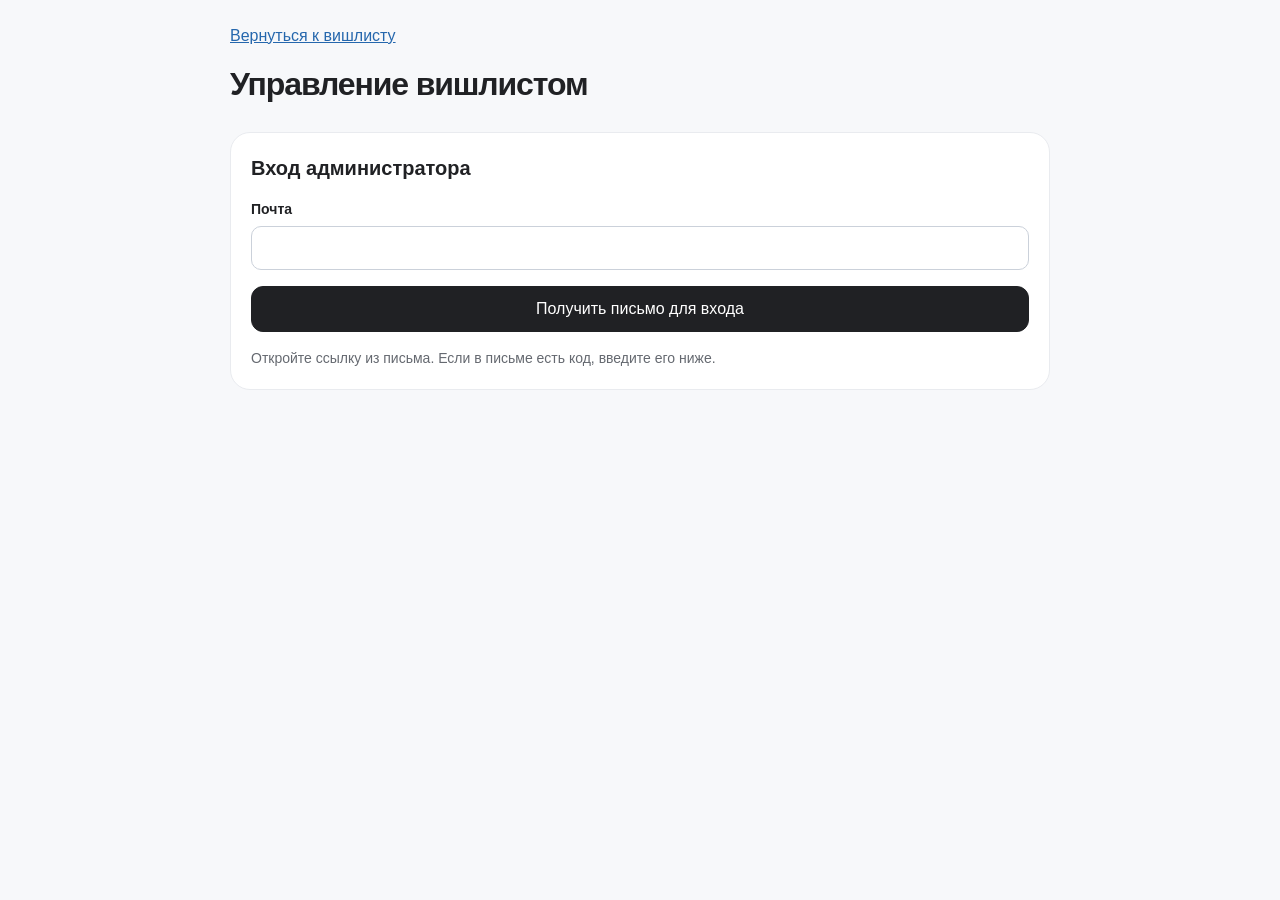
<file: admin.html>
<!doctype html>
<html lang="ru">
<head>
  <meta charset="utf-8">
  <meta name="viewport" content="width=device-width, initial-scale=1">
  <meta name="robots" content="noindex">
  <title>Управление вишлистом</title>
  <link rel="stylesheet" href="styles.css?v=admin-1">
  <link rel="stylesheet" href="admin.css?v=1">
  <script src="config.js" defer></script>
  <script src="admin.js?v=1" defer></script>
</head>
<body>
  <main class="admin-shell">
    <header class="admin-header"><div><a href="./">Вернуться к вишлисту</a><h1>Управление вишлистом</h1></div><button id="logout" hidden>Выйти</button></header>
    <p id="admin-status" role="status"></p>
    <section id="login-panel">
      <form id="login-form" class="admin-panel">
        <h2>Вход администратора</h2>
        <label>Почта<input id="email" type="email" autocomplete="email" required></label>
        <button type="submit">Получить письмо для входа</button>
        <p>Откройте ссылку из письма. Если в письме есть код, введите его ниже.</p>
      </form>
      <form id="code-form" class="admin-panel" hidden>
        <label>Код из письма<input id="otp" autocomplete="one-time-code" inputmode="numeric" required></label>
        <button type="submit">Войти по коду</button>
      </form>
    </section>
    <section id="workspace" hidden>
      <div class="admin-toolbar"><button id="new-gift">Добавить товар</button><button id="import-market">Проверить подборку Маркета</button><button id="publish">Опубликовать изменения</button></div>
      <p id="draft-status">Изменения появятся у гостей после публикации.</p>
      <section id="import-preview" class="admin-panel" hidden></section>
      <form id="gift-form" class="admin-panel" hidden>
        <h2 id="form-title">Товар</h2>
        <label>Название<input id="gift-name" maxlength="200" required></label>
        <label>Описание<textarea id="gift-description" maxlength="2000" rows="3"></textarea></label>
        <label>Фото<input id="gift-image" type="url" placeholder="https://…" required></label>
        <label>Ссылка на товар<input id="gift-url" type="url" placeholder="https://…" required></label>
        <label>Магазин<input id="gift-store" maxlength="100" required></label>
        <label>Категория<select id="gift-category"></select></label>
        <label>Новая категория, если нужна<input id="new-category" maxlength="80"></label>
        <p>В одной категории можно занять один вариант подарка.</p>
        <div class="admin-toolbar"><button type="submit">Сохранить в черновик</button><button type="button" id="cancel-edit">Закрыть</button></div>
      </form>
      <div id="admin-products"></div>
    </section>
  </main>
</body>
</html>
</file>
<file: styles.css>
:root {
  color-scheme: light;
  font-family: -apple-system, BlinkMacSystemFont, "Segoe UI", sans-serif;
  color: #202124;
  background: #f7f8fa;
  font-synthesis: none;
  line-height: 1.5;
  -webkit-font-smoothing: antialiased;
}
*, *::before, *::after { box-sizing: border-box; }
[hidden] { display: none !important; }
body { margin: 0; }
button, a { font: inherit; -webkit-tap-highlight-color: transparent; touch-action: manipulation; }
button { cursor: pointer; }
button:focus-visible, a:focus-visible { outline: 3px solid #2675df; outline-offset: 4px; }
button[aria-disabled="true"] { cursor: default; }
h1, h2, h3, p { margin: 0; }
.shell { max-width: 1060px; margin: auto; padding: 0 24px 64px; }
.catalog-heading { position: sticky; top: 0; z-index: 2; padding: 18px 0 16px; margin-bottom: 12px; background: #f7f8faf2; backdrop-filter: blur(18px); -webkit-backdrop-filter: blur(18px); }
.catalog-intro { padding-top: 18px; }
#catalog-title { font-size: 25px; letter-spacing: -.035em; font-weight: 700; }
.catalog-intro p { font-size: 14px; color: #656970; margin-top: 3px; }
.filters { display: flex; flex-wrap: nowrap; gap: 6px; overflow-x: auto; scrollbar-width: none; padding: 4px; background: #ebedf0; border-radius: 16px; }
.filters::-webkit-scrollbar { display: none; }
.filters.is-dragging, .filters.is-dragging .filter { cursor: grabbing; user-select: none; }
.filter { flex: 0 0 auto; white-space: nowrap; border: 0; border-radius: 12px; background: transparent; color: #555a62; min-height: 44px; padding: 9px 14px; font-size: 14px; font-weight: 600; transition: background .2s, color .2s, box-shadow .2s, transform .15s; }
.filter[aria-pressed="true"] { background: white; color: #202124; box-shadow: 0 2px 7px #19283e12; }
.filter:active { transform: scale(.96); }
.gift-grid { display: grid; grid-template-columns: repeat(3, minmax(0, 1fr)); gap: 20px; }
.gift { min-width: 0; background: white; border-radius: 26px; overflow: hidden; border: 1px solid #e9ebef; display: flex; flex-direction: column; }
.gift-header { position: relative; display: grid; place-items: center; aspect-ratio: 9 / 10; background: #e9f1fb; }
.gift-header:has(.gift-photo.is-loaded) { background: white; }
.gift[data-category="home"] .gift-header { background: #e4f2e9; }
.gift[data-category="comfort"] .gift-header { background: #eee9f8; }
.gift-icon { font-size: 72px; line-height: 1; filter: drop-shadow(0 8px 8px #33405412); transition: transform .3s ease; }
.gift-photo { position: absolute; inset: 0; width: 100%; height: 100%; object-fit: cover; visibility: hidden; }
.gift-photo.is-loaded { visibility: visible; }
.gift-status { z-index: 1; }
.gift-status { position: absolute; top: 14px; right: 14px; font-size: 12px; font-weight: 650; padding: 6px 10px; border-radius: 20px; background: #ffffffed; color: #555a62; }
.gift[data-owner="true"] .gift-status { color: #266448; }
.gift-body { padding: 20px; display: flex; flex-direction: column; gap: 12px; flex: 1; }
.gift h3 { font-size: 20px; line-height: 1.25; font-weight: 650; letter-spacing: -.025em; }
.gift-description { margin-top: 7px; color: #656970; font-size: 14px; line-height: 1.55; }
.gift-stores { display: flex; flex-wrap: wrap; gap: 4px 16px; margin-top: auto; }
.gift-stores a { color: #2567ad; min-height: 44px; display: inline-flex; align-items: center; text-decoration: none; font-size: 14px; font-weight: 550; }
.gift-stores a:hover { text-decoration: underline; text-underline-offset: 4px; }
.gift-action { min-height: 48px; padding: 12px 16px; width: 100%; border: 1px solid transparent; border-radius: 14px; color: white; background: #202124; font-weight: 600; font-size: 15px; transition: background .2s, color .2s, transform .15s; }
.gift-action:active:not([aria-disabled="true"]) { transform: scale(.975); }
.gift-action[data-release="true"] { background: #e9f3ec; color: #266448; }
.gift-action[aria-disabled="true"] { background: #f0f1f3; color: #656970; }
.notice { font-size: 13px; line-height: 1.5; padding: 12px 16px; margin-bottom: 20px; color: #616670; border: 1px solid #e2e5e9; border-radius: 14px; }
.retry { min-height: 44px; padding: 10px 16px; border: 1px solid #d8dde3; border-radius: 12px; margin-bottom: 16px; background: white; color: #202124; }
.visually-hidden { position: absolute; width: 1px; height: 1px; overflow: hidden; clip-path: inset(50%); white-space: nowrap; }
@media (hover: hover) {
  .gift-action:hover:not([aria-disabled="true"]) { background: #383b40; }
  .gift-action[data-release="true"]:hover { background: #d8ebdf; }
  .gift:hover .gift-icon { transform: translateY(-3px) rotate(-3deg); }
}
@media (max-width: 800px) {
  .gift-grid { grid-template-columns: repeat(2, minmax(0, 1fr)); gap: 16px; }
}
@media (max-width: 540px) {
  .shell { padding: 0 20px calc(32px + env(safe-area-inset-bottom)); }
  .catalog-heading { margin-inline: -20px; padding: 16px 20px 12px; }
  .catalog-intro { padding-top: 16px; }
  .catalog-intro p { font-size: 13px; }
  .filter { padding-inline: 10px; font-size: 13px; }
  .gift-grid { gap: 10px; }
  .gift { border-radius: 18px; overflow-wrap: anywhere; }
  .gift-body { padding: 12px; gap: 8px; }
  .gift h3 { font-size: 16px; }
  .gift-description, .gift-stores a { font-size: 13px; }
  .gift-icon { font-size: 48px; }
  .gift-status { top: 8px; right: 8px; max-width: calc(100% - 16px); padding: 4px 7px; font-size: 11px; text-align: center; }
  .gift-action { height: 48px; padding: 4px 6px; font-size: 13px; line-height: 1.2; }
}
@media (prefers-reduced-motion: reduce) {
  *, *::before, *::after { animation: none !important; transition: none !important; scroll-behavior: auto !important; }
}

.toast { position: fixed; z-index: 5; bottom: calc(20px + env(safe-area-inset-bottom)); left: 50%; transform: translateX(-50%); width: max-content; max-width: calc(100% - 40px); padding: 12px 18px; border-radius: 16px; background: #202124; color: white; box-shadow: 0 6px 24px #0002; font-size: 14px; pointer-events: none; opacity: 1; transition: opacity .2s; }
.toast:empty { opacity: 0; padding: 0; }
@media (prefers-reduced-motion: reduce) { .toast { transition: none; } }
</file>
<file: admin.css>
.admin-shell { max-width: 860px; margin: auto; padding: 24px 20px 60px; }
.admin-header { display: flex; align-items: center; justify-content: space-between; gap: 16px; margin-bottom: 24px; }
.admin-header h1 { font-size: clamp(24px, 5vw, 32px); letter-spacing: -.035em; margin-top: 12px; }
.admin-shell h2 { font-size: 20px; }
.admin-shell a { color: #2567ad; }
.admin-shell button { min-height: 44px; padding: 10px 16px; border: 1px solid #d8dde3; border-radius: 12px; background: white; color: #202124; }
.admin-shell button:disabled { opacity: .5; cursor: wait; }
#publish, #login-form button, #gift-form button[type="submit"] { background: #202124; color: white; border-color: #202124; }
.admin-toolbar { display: flex; flex-wrap: wrap; gap: 8px; }
.admin-panel { background: white; border: 1px solid #e9ebef; border-radius: 20px; padding: 20px; display: grid; gap: 16px; margin: 16px 0; }
.admin-panel p, #draft-status { font-size: 14px; color: #656970; }
.admin-shell label { display: grid; gap: 6px; font-size: 14px; font-weight: 600; }
.admin-shell input, .admin-shell textarea, .admin-shell select { width: 100%; min-height: 44px; padding: 10px 12px; font: inherit; border: 1px solid #cbd1da; border-radius: 10px; background: white; color: #202124; }
.admin-shell input:focus-visible, .admin-shell textarea:focus-visible, .admin-shell select:focus-visible { outline: 2px solid #2675df; outline-offset: 2px; }
#admin-status:not(:empty) { padding: 14px; margin-bottom: 16px; border-radius: 12px; background: #e8eef7; }
#draft-status { margin-top: 12px; }
.admin-product { display: flex; align-items: center; gap: 16px; padding: 16px 0; border-bottom: 1px solid #e0e4eb; }
.admin-product img { width: 64px; height: 80px; object-fit: cover; border-radius: 10px; }
.admin-product .product-copy { flex: 1; min-width: 0; overflow-wrap: anywhere; }
.admin-product p { font-size: 13px; color: #656970; }
.admin-product .admin-toolbar { flex-shrink: 0; }
@media (max-width: 540px) {
  .admin-product { flex-wrap: wrap; }
  .admin-product .admin-toolbar { width: 100%; }
  .admin-header { align-items: flex-start; }
}
</file>
